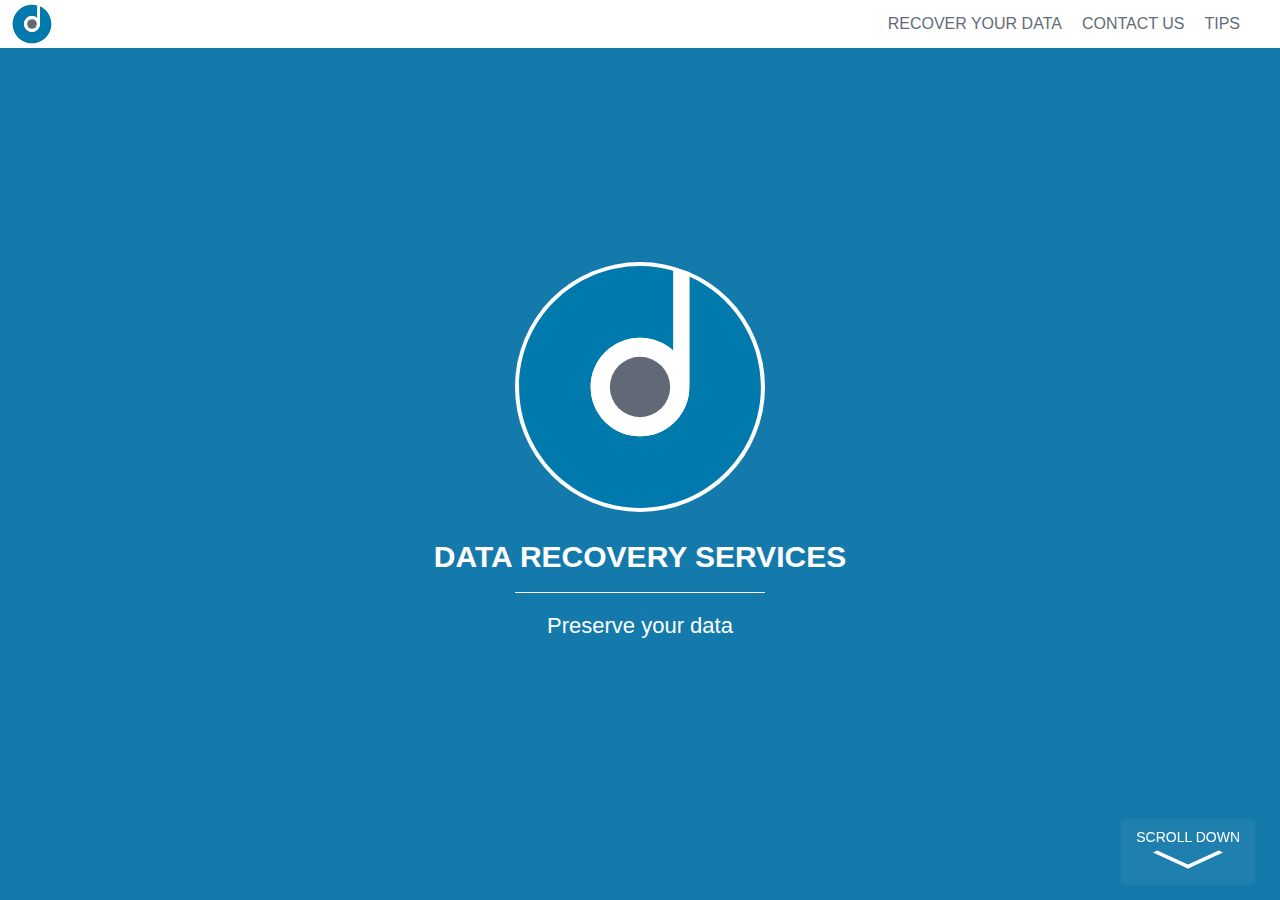
<file: DRS/index.html>
<!DOCTYPE html>
<html lang="en">

<head>
  <!-- Meta Data -->
  <meta charset="UTF-8">
  <meta http-equiv="X-UA-Compatible" content="IE=edge">
  <meta name="viewport" content="width=device-width, initial-scale=1.0">
  <meta name="author" content="DARE Marketing & Advertising">
  <meta name="description" content="Namibia's trusted experts in data recovery">
  <meta name="keywords" content="data recovery, data, corrupted, deleted, lost files, lost data">

  <!-- Title -->
  <title>Data Recovery Services | Namibia's Trusted Experts in Data Recovery</title>

  <!-- Style Links -->
  <link rel="icon" type="image/x-icon" href="img/favicon.ico">
  <link rel="stylesheet" href="css/style.css">
  <link rel="stylesheet" href="css/utilities.css">
  <link rel="stylesheet" href="https://cdnjs.cloudflare.com/ajax/libs/font-awesome/6.2.1/css/all.min.css" integrity="sha512-MV7K8+y+gLIBoVD59lQIYicR65iaqukzvf/nwasF0nqhPay5w/9lJmVM2hMDcnK1OnMGCdVK+iQrJ7lzPJQd1w==" crossorigin="anonymous" referrerpolicy="no-referrer" />
</head>

<body>
  <!-- Navigation Bar -->
  <header id="navbar" class="navbar">
    <div class="logo rotate"><a href="#home"><img src="img/svg-logo.svg" alt="Logo"></a>
    </div>
      <nav>
        <ul class="nav-menu">
          <li class="nav-link"><a href="#data-recovery">RECOVER YOUR DATA</a></li>
          <li class="nav-link"><a href="#contact">CONTACT US</a></li>
          <li class="nav-link"><a href="#tips">TIPS</a></li>
        </ul>
        <div class="hamburger">
          <span class="bar"></span>
          <span class="bar"></span>
          <span class="bar"></span>
        </div>
      </nav>
  </header>


  <!-- Content Wrapper -->
  <div class="wrapper" id="wrapper">
    <a id="scroll-btn" class="magnetic">
      SCROLL DOWN<br>
      <div class=arrow-squash>
        <div class="arrow-down">
        </div>
      </div>
    </a>

    <!-- HOME -->
    <section id="home">

      <div class="content">

        <div class="logo-large rotate">

          <img src="./img/svg-logo.svg" alt="Data Recovery Services Logo">
        </div>

        <h1 class="title-1">DATA RECOVERY SERVICES</h1>
        <div class="line"></div>
        <!-- <p class="sub-one-line">______________________________</p> -->
        <p class="sub-one">Preserve your data
        </p>

      </div>
    </section>

    <!-- Section 2 -->
    <section id="section-two">
      <div></div>
      <div class="content content-section-two">
        <h1 data-value="YOUR DATA IS EVERYTHING" class="title-3">YOUR DATA IS EVERYTHING</h1>
        <p>
          From treasured photos and videos to critical work files—your world is stored and saved digitally...
        </p>
      </div>
    </section>

    <!-- Section 3 -->
    <section class="three" id="section-three">
      <div class="content content-section-three">
        <h1 class="title-3">BUT NOTHING LASTS FOREVER</h1>
        <p>Time. Theft. Accidents. Sooner or later something will go wrong...</p>
      </div>
    </section>
    
    <!-- Section 4 -->
    <section class="four" id="section-four">
      <div class="content content-section-four">
        <h1 class="title-3">IMAGINE THE LOSS</h1>
        <p>Memories: Gone! Your presentation: Nowhere to be found. But if it's important to you, there is a way...</p>
      </div>
    </section>

    <!-- Section 5 -->
    <section id="data-recovery">
      <div class="content content-data-recovery">
        <div class="video-container">
          <iframe width="560" height="315" src="https://www.youtube.com/embed/zVK79lGx9tg" title="YouTube video player" frameborder="0" allow="accelerometer; autoplay; clipboard-write; encrypted-media; gyroscope; picture-in-picture; web-share" allowfullscreen></iframe>
        </div>
        <h1 class="title-3">THE EXPERTS IN DATA RECOVERY</h1>
        <div class="btn"><a href="#contact">BOOK A FREE DRIVE ANALYSIS</a></div>
      </div>
    </section>

    <!-- CONTACT -->
    <section id="contact">
      <div class="content content-contact">
        <h1 class="title-3">CONTACT US</h1>
        <p>Missing files? Crashed drive? We handle all sorts of data recovery disasters with world-class speed.</p>
        <form action="" class="callback-form">
          <div class="form-container">
            <div class="form-control">
              <label for="name"></label>
              <input type="text" name="name" id="name" placeholder="YOUR NAME">
            </div>
            <div class="form-control">
              <label for="email"></label>
              <input type="email" name="email" id="email" placeholder="EMAIL ADDRESS">
            </div>
            <div class="form-control">
              <label for="phone"></label>
              <input type="phone" name="phone" id="phone" placeholder="PHONE NUMBER">
            </div>
          </div>
          <input type="submit" value="REQUEST A CALLBACK " id="submit" class="btn"><br>
          <div class="social-icons">
            <p class="social-p">
              <i class="fas fa-solid fa-phone fa-1x"></i>&nbsp;<a href="tel:+26461252790">061 252 790</a>
            </p>
            <p class="social-p">
              <i class="fas fa-solid fa-envelope fa-1x"></i>&nbsp;<a href="mailto:recovery@itcsnam.com">recovery@itcsnam.com</a> 
            </p>
            <p class="social-p">
              <i class="fas fa-solid fa-location-dot fa-1x"></i>&nbsp;Square Park, Ludwigsdorf
            </p>
          </div>
        </form>
      </div>
    </section>

    <!-- Section 8 -->
    <section id="tips">
      <div class="content content-tips">
        <h3 class="title-3">DATA RECOVERY TIPS</h3><br>
        <div class="media-scroller snaps-inline">
          <a href="#" class="media-element">
            <img src="img/posts/post-1.jpg" alt="">
            <p><strong>Why Your Business Needs a Data Recovery Plan</strong><br><br>
            The importance of having a data recovery plan in place for your business, including the potential risks of data loss and how data recovery services can help.</p>
          </a>
          
          <a href="#" class="media-element">
              <img src="img/posts/post-2.jpg" alt="">
              <p><strong>The Benefits of Cloud Computing for Small Businesses</strong><br><br>
              How cloud computing can help small businesses streamline operations, cut costs, and improve security.</p>
          </a>
          
          <a href="#" class="media-element">
              <img src="img/posts/post-3.jpg" alt="">
              <p><strong>How to Prevent Data Loss: Tips and Tricks</strong><br><br>
                Practical advice on how to prevent data loss, including the importance of backing up data and implementing cybersecurity measures.</p>
          </a>
          
          <a href="#" class="media-element">
              <img src="img/posts/post-4.jpg" alt="">
              <p><strong>The Cost of Data Recovery Services in Namibia: What to Expect</strong><br><br>
                An overview of the costs associated with data recovery services in Namibia, including factors that affect pricing and what to expect in terms of fees.</p>
          </a>
          
          <a href="#" class="media-element">
              <img src="img/posts/post-5.jpg" alt="">
              <p><strong>Common Causes of Data Loss and How to Avoid Them</strong><br><br>
                The most common causes of data loss and practical tips for avoiding these issues, such as regularly updating software and hardware.</p>
          </a>
                  
          <a href="#" class="media-element">
            <img src="img/posts/post-6.jpg" alt="">
            <p><strong>More Coming Soon</strong><br><br>
            More great tips and articles will be published soon!</p>
        </a>
              
      </div>
      </div>
      <footer id="footer" class="footer">
        <p>All rights reserved &copy; 2023 | Developed and Managed by&nbsp<a class="orange" href="https://dare.com.na/" target="_blank"><i class="fas fa-bullhorn"></i> <strong>DARE!</strong> <span class="white">The</span>&nbsp;Creative&nbsp;<span class="white">Agency</span></a></p>
      </footer>
    </section>

  </div>


  <!-- Scrolling Script -->
  <script>
    let sections = document.querySelectorAll("section");
  
    document.getElementById("scroll-btn").addEventListener("click", function() {
      let currentSectionIndex = Array.from(sections).findIndex(section => section.getBoundingClientRect().top >= 0);
      currentSectionIndex = (currentSectionIndex + 1) % sections.length;
      sections[currentSectionIndex].scrollIntoView({ behavior: 'smooth' });
    });
  </script>

  <script src="./js/script.js"></script>
</body>
</html>
</file>
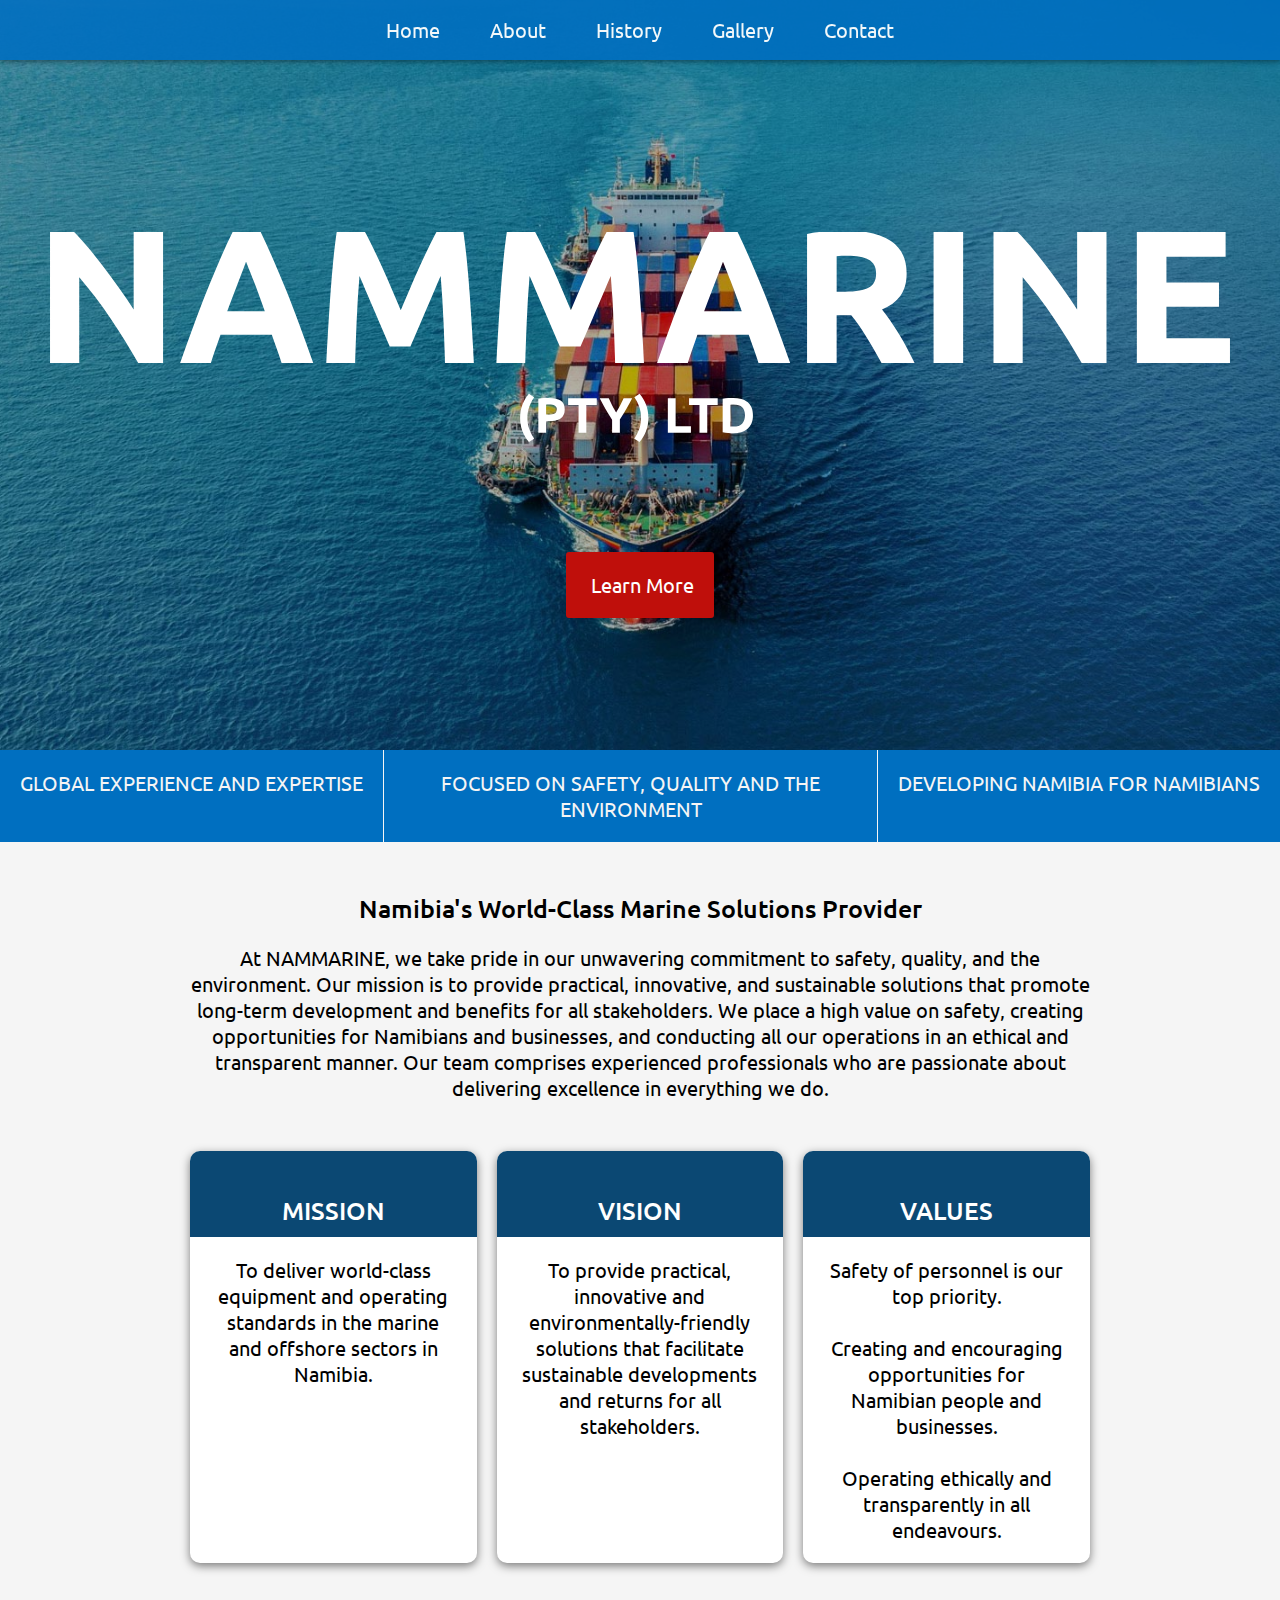
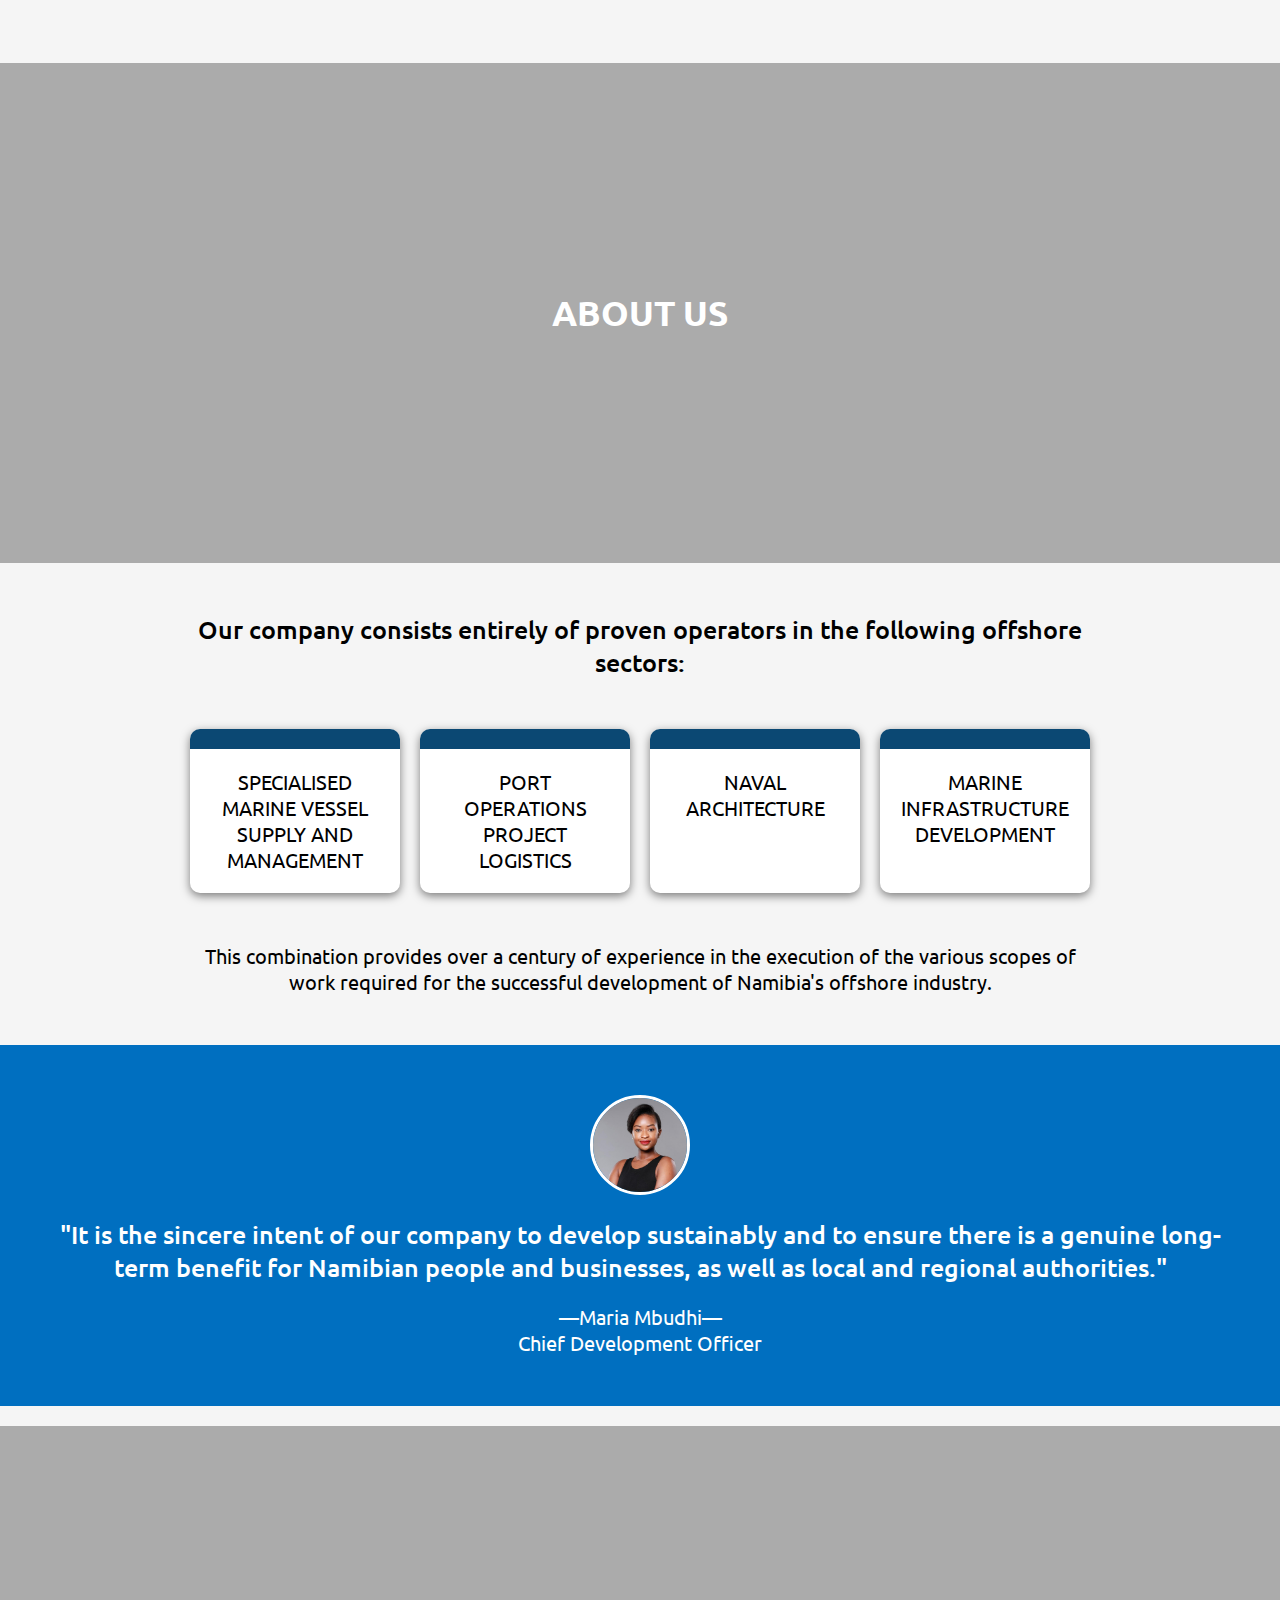
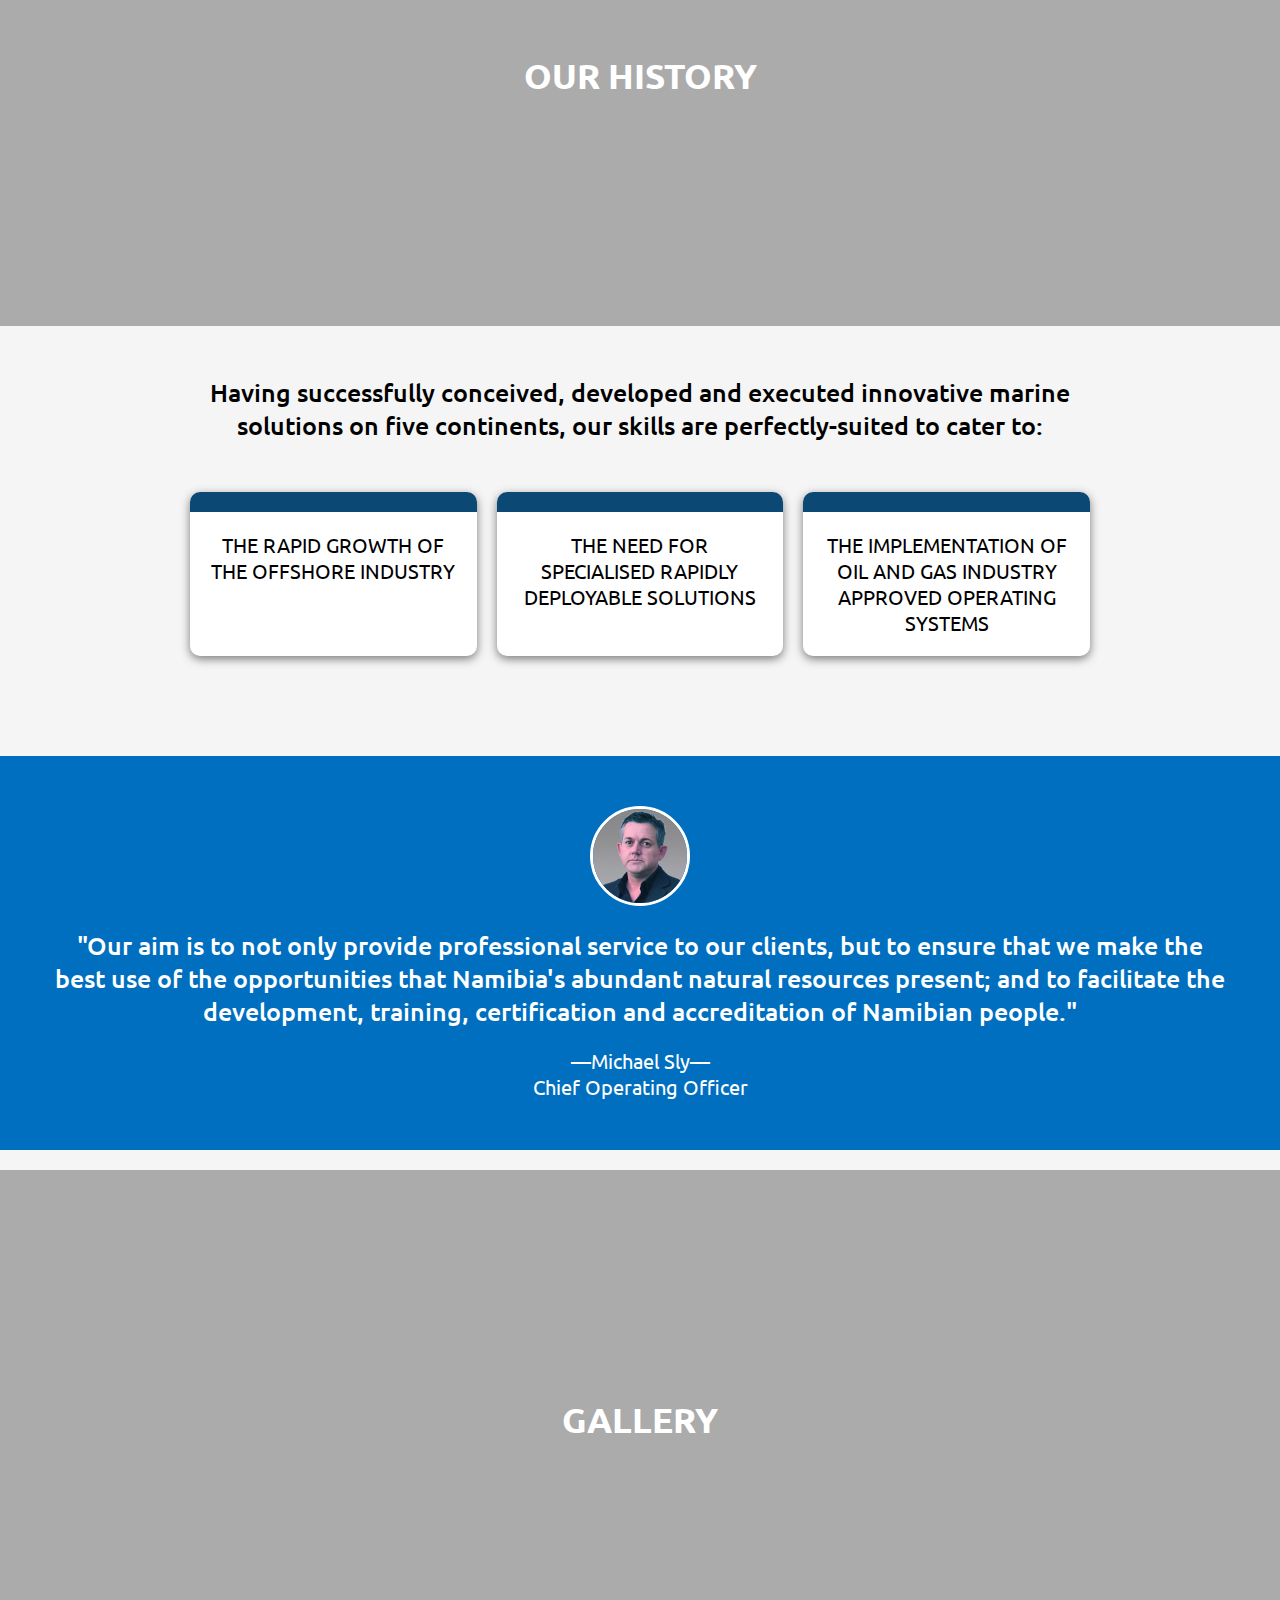
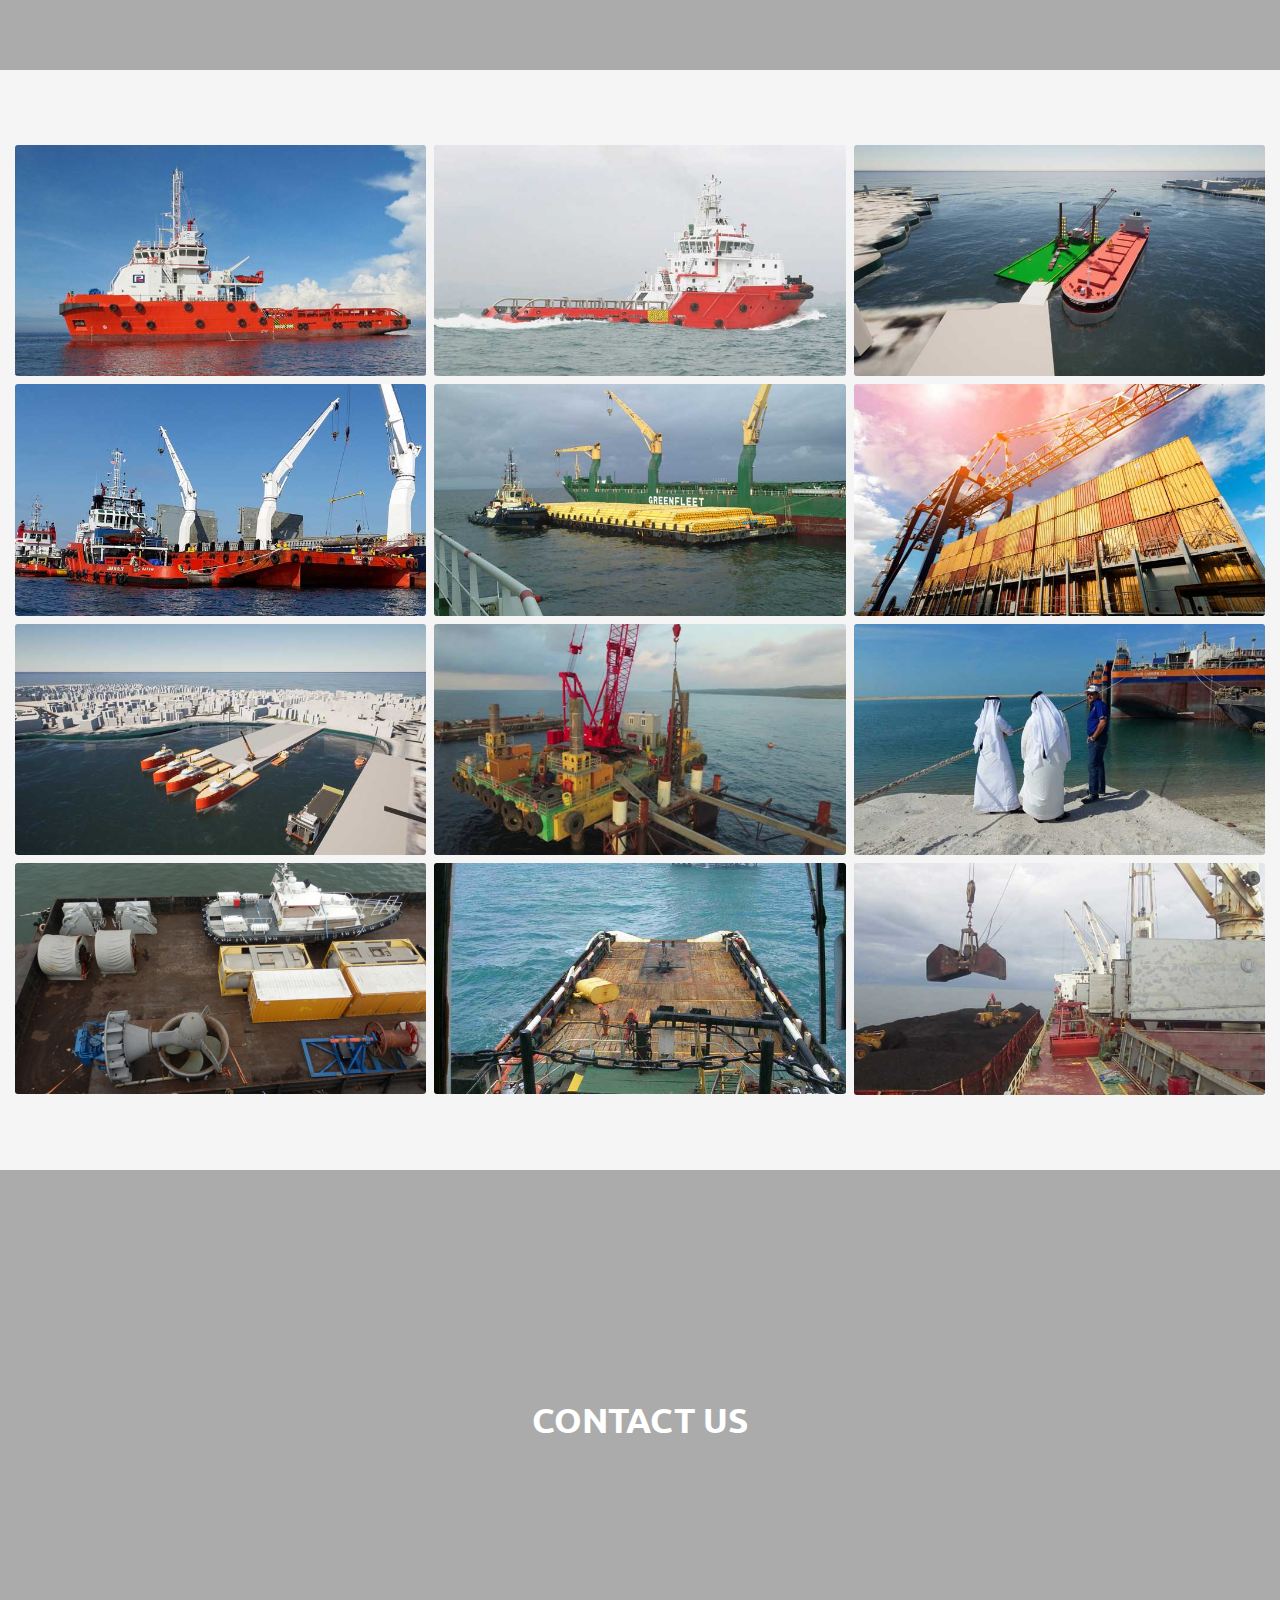
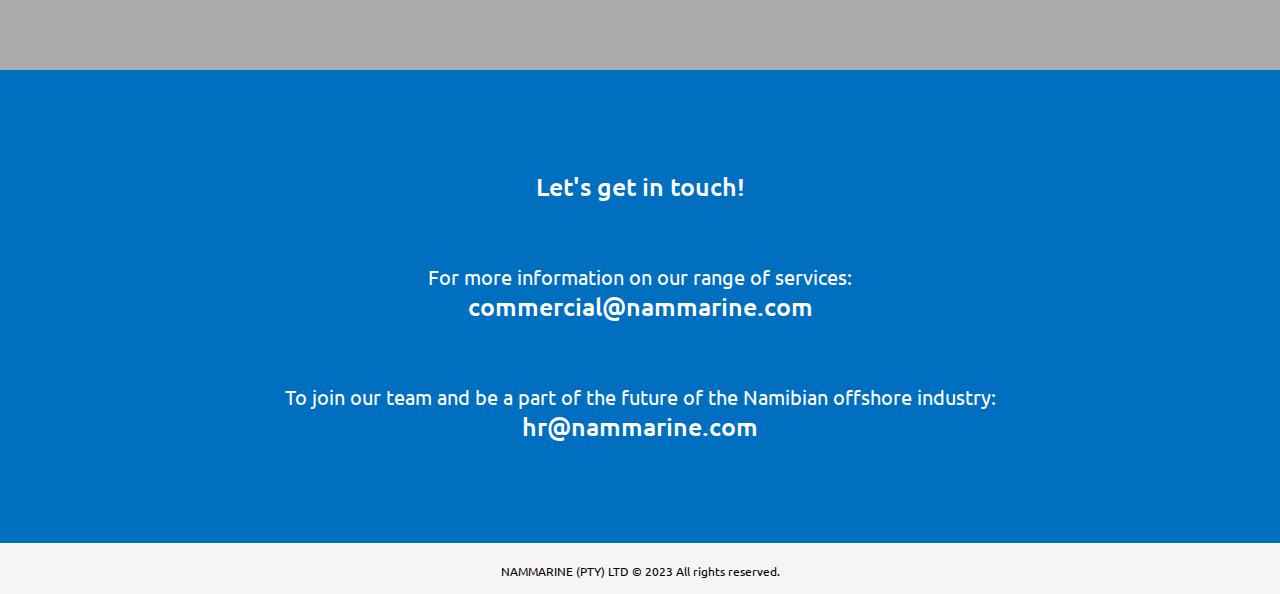
<file: NAMMARINE/index.html>
<!DOCTYPE html>
<html lang="en">
<head>
  <meta charset="UTF-8">
  <meta http-equiv="X-UA-Compatible" content="IE=edge">
  <meta name="viewport" content="width=device-width, initial-scale=1.0">

  <link rel="apple-touch-icon" sizes="180x180" href="./apple-touch-icon.png">
  <link rel="icon" type="image/png" sizes="32x32" href="./favicon-32x32.png">
  <link rel="icon" type="image/png" sizes="16x16" href="./favicon-16x16.png">
  <link rel="manifest" href="./site.webmanifest">
  
  <link rel="stylesheet" href="https://cdnjs.cloudflare.com/ajax/libs/font-awesome/6.2.1/css/all.min.css" integrity="sha512-MV7K8+y+gLIBoVD59lQIYicR65iaqukzvf/nwasF0nqhPay5w/9lJmVM2hMDcnK1OnMGCdVK+iQrJ7lzPJQd1w==" crossorigin="anonymous" referrerpolicy="no-referrer" />

  <link rel="stylesheet" href="css/style.css">
  
  <link rel="stylesheet" href="css/lightbox.min.css">


  <title>NAMMARINE | Namibia's World-Class Marine Solutions Provider</title>
</head>

<body id="home">
  <div id="navbar" class="navbar top">
    <nav class="navlinks">
      <ul class="nav-menu">
        <li class="nav-item"><a href="#foot">Home</a></li>
        <li class="nav-item"><a href="#about">About</a></li>
        <li class="nav-item"><a href="#history">History</a></li>
        <li class="nav-item"><a href="#gallery">Gallery</a></li>
        <li class="nav-item"><a href="#contact">Contact</a></li>
      </ul>
      <div class="hamburger">
        <span class="bar"></span>
        <span class="bar"></span>
        <span class="bar"></span>
      </div>
    </nav>
  </div>

    <!-- HOME -->
    <section id="home">
      <header class="hero img-home">
        <img class="title" src="./images/nammarine-title.svg" alt="">  
        <br>
          <br>
          <a href="#intro">
          <div class="btn">
              <p><i class="fa-solid fa-chevron-right"></i>&nbsp;Learn More</p>
          </div>
          </a>
      </header>
      <div id="intro"></div>
      <div class="benefits-bar">
        <div class="benefit">
          <p>
            GLOBAL EXPERIENCE AND EXPERTISE 
          </p>
        </div>
        <div class="benefit">
          <p>
            FOCUSED ON SAFETY, QUALITY AND THE ENVIRONMENT
          </p>
        </div>
        <div class="benefit">
          <p>
            DEVELOPING NAMIBIA FOR NAMIBIANS
          </p>
        </div>
      </div>
      <div class="content">
  
        <h3>Namibia's World-Class Marine Solutions Provider</h3>
        <br>
        <p class="intro-paragraph">At NAMMARINE, we take pride in our unwavering commitment to safety, quality, and the environment. Our mission is to provide practical, innovative, and sustainable solutions that promote long-term development and benefits for all stakeholders. We place a high value on safety, creating opportunities for Namibians and businesses, and conducting all our operations in an ethical and transparent manner. Our team comprises experienced professionals who are passionate about delivering excellence in everything we do.</p>
  
  
        <div class="grid">
          <div class="card">
            <h3>
              <i class="fa-solid fa-bullseye"></i>
              <br>
              MISSION
            </h3>
            <p>
              To deliver world-class equipment and operating standards in the marine and offshore sectors in Namibia.
            </p>
          </div>
          <div class="card">
            <h3>
              <i class="fa-solid fa-eye"></i>
              <br>
              VISION
            </h3>
            <p>
              To provide practical, innovative and environmentally-friendly solutions that facilitate sustainable developments and returns for all stakeholders.
            </p>
          </div>
          <div class="card">
            <h3>
              <i class="fa-solid fa-gem"></i>
              <br>
              VALUES
            </h3>
            <p>
              Safety of personnel is our top priority.<br><br>Creating and encouraging opportunities for Namibian people and businesses.<br><br>Operating ethically and transparently in all endeavours.
            </p>
          </div>
        </div>
  
      </div>
    </section>
    <!-- END OF HOME -->
  
    <!-- ABOUT -->
    <section id="about">
      <header id="header-about" class="img-about">
        <h2>
          ABOUT US
        </h2>
      </header>
  
      <div class="content">
        <h3>
          Our company consists entirely of proven operators in the following offshore sectors:
        </h3>
  
        <div class="grid2">
          <div class="card">
            <h3>
              <i class="fa-solid fa-ship"></i>
            </h3>
            <p>
              SPECIALISED MARINE VESSEL SUPPLY AND MANAGEMENT
            </p>
          </div>
          <div class="card">
            <h3>
              <i class="fa-solid fa-list-check"></i>
            </h3>
            <p>
              PORT OPERATIONS PROJECT LOGISTICS
            </p>
          </div>
          <div class="card">
            <h3>
              <i class="fa-solid fa-pen-ruler"></i>
            </h3>
            <p>
              NAVAL ARCHITECTURE
            </p>
          </div>
          <div class="card">
            <h3>
              <i class="fa-solid fa-screwdriver-wrench"></i>
            </h3>
            <p>
              MARINE INFRASTRUCTURE DEVELOPMENT
            </p>
          </div>
        </div>
  
          <p>
            This combination provides over a century of experience in the execution of the various scopes of work required for the successful development of Namibia's offshore industry.
          </p>
          
        </div>
        <div class="quote">
          <div class="quote-text">
            <img src="./images/profile-maria.jpg" class="profile-pic" alt=""><br><br>
            <h3>"It is the sincere intent of our company to develop sustainably and to ensure there is a genuine long-term benefit for Namibian people and businesses, as well as local and regional authorities."</h3>
            <br>
            <p>—Maria Mbudhi—<br>
              Chief Development Officer</p>
            </div>
          </div>
        </section>
        <!-- END OF ABOUT -->
        
        <!-- HISTORY -->
        <section id="history">
          <header class="img-history">
            <h2>
              OUR HISTORY
            </h2>
          </header>
          
          <div class="content">
            <h3>
              Having successfully conceived, developed and executed innovative marine solutions on five continents, our skills are perfectly-suited to cater to:
            </h3>
            
            <div class="grid">
              <div class="card">
                <h3>
                  <i class="fa-solid fa-arrow-up-right-dots"></i>
                </h3>
                <p>
                  THE RAPID GROWTH OF THE OFFSHORE INDUSTRY
                </p>
              </div>
              <div class="card">
                <h3>
                  <i class="fa-solid fa-gears"></i>
                </h3>
                <p>
                  THE NEED FOR SPECIALISED RAPIDLY DEPLOYABLE SOLUTIONS
                </p>
              </div>
              <div class="card">
                <h3>
                  <i class="fa-solid fa-oil-well"></i>
                </h3>
                <p>
                  THE IMPLEMENTATION OF OIL AND GAS  INDUSTRY APPROVED OPERATING SYSTEMS
                </p>
              </div>
            </div>
          </div>
          <div class="quote">
            <div class="quote-text">
          <img src="./images/profile-michael.jpg" class="profile-pic" alt=""><br><br>
          <h3>"Our aim is to not only provide professional service to our clients, but to ensure that we make the best use of the opportunities that Namibia's abundant natural resources present; and to facilitate the development, training, certification and accreditation of Namibian people."</h3>
          <br>
          <p>—Michael Sly—<br>
          Chief Operating Officer</p>
        </div>
      </div>
    </section>
    <!-- END OF HISTORY -->
    
    <!-- GALLERY -->
    <section id="gallery">
      <header class="img-gallery">
        <h2>
          GALLERY
        </h2>
      </header>
      
      <div class="photo-grid">
        <!-- IMAGE -->
        <a href="images/gallery/aht.jpg" data-lightbox="gallery" data-title="DP1 and DP2 Vessels">
          <img src="images/gallery/aht.jpg" alt="DP1 and DP2 Vessels">
        </a>
        <!-- IMAGE -->
        <a href="images/gallery/tow-tug-aht-ahts.jpg" data-lightbox="gallery" data-title="Tow Tugs, AHT/AHTS">
          <img src="images/gallery/tow-tug-aht-ahts.jpg" alt="Tow Tugs, AHT/AHTS">
        </a>
        <!-- IMAGE -->
        <a href="images/gallery/berth-ext-1.jpg" data-lightbox="gallery" data-title="Rapidly Deployable Berthing Solutions">
          <img src="images/gallery/berth-ext-1.jpg" alt="Rapidly Deployable Berthing Solutions">
        </a>
        <!-- IMAGE -->
        <a href="images/gallery/transhipment.jpg" data-lightbox="gallery" data-title="Abnormal Cargo Transhipment">
          <img src="images/gallery/transhipment.jpg" alt="Abnormal Cargo Transhipment">
        </a>
        <!-- IMAGE -->
        <a href="images/gallery/ocean-cargo-transportation.jpg" data-lightbox="gallery" data-title="Line Pipe Transportation and Transhipment">
          <img src="images/gallery/ocean-cargo-transportation.jpg" alt="Line Pipe Transportation and Transhipment">
        </a>
        <!-- IMAGE -->
        <a href="images/gallery/container-handling.jpg" data-lightbox="gallery" data-title="Container Handling and Storage">
          <img src="images/gallery/container-handling.jpg" alt="Container Handling and Storage">
        </a>
        <!-- IMAGE -->
        <a href="images/gallery/psv-1.jpg" data-lightbox="gallery" data-title="Land Reclamation and Berth Creation">
          <img src="images/gallery/psv-1.jpg" alt="Land Reclamation and Berth Creation">
        </a>
        <!-- IMAGE -->
        <a href="images/gallery/offshore-operations.jpg" data-lightbox="gallery" data-title="Near and Offshore Construction Support">
          <img src="images/gallery/offshore-operations.jpg" alt="Near and Offshore Construction Support">
        </a>
        <!-- IMAGE -->
        <a href="images/gallery/services.JPG" data-lightbox="gallery" data-title="Specialised Bulk Transportation">
          <img src="images/gallery/services.JPG" alt="Specialised Bulk Transportation">
        </a>
        <!-- IMAGE -->
        <a href="images/gallery/barge-supply-transportation-analysis.jpg" data-lightbox="gallery" data-title="Barge Supply and Transportation Analysis ">
          <img src="images/gallery/barge-supply-transportation-analysis.jpg" alt="Barge Supply and Transportation Analysis ">
        </a>
        <!-- IMAGE -->
        <a href="images/gallery/ocean-operations-with-oil-rig.jpg" data-lightbox="gallery" data-title="Anchor Handling and Rig Moves">
          <img src="images/gallery/ocean-operations-with-oil-rig.jpg" alt="Anchor Handling and Rig Moves">
        </a>
        <!-- IMAGE -->
        <a href="images/gallery/bulk.jpg" data-lightbox="gallery" data-title="Bulk Material Transhipment">
          <img src="images/gallery/bulk.jpg" alt="Bulk Material Transhipment">
        </a>
    
  
  
    
      </div>
    </section>
    <!-- END OF GALLERY -->
  
    <!-- CONTACT -->
    <section id="contact"">
  
      <header class="img-contact">
        <h2>
          CONTACT US
        </h2>
      </header>
  
      <div class="quote">
        <div class="content">
          <h3>Let's get in touch!</h3>
          <br><br>
          <i class="fa-solid fa-earth-africa fa-2x"></i>
          <br>
          <p>
            For more information on our range of services:
          </p>
          <h3>
            <a href="mailto:commercial@nammarine.com">commercial<wbr>@nammarine.com</a>
          </h3>
          <br><br>
          <i class="fa-solid fa-handshake fa-2x"></i>
          <br>
          <p>
            To join our team and be a part of the future of the Namibian offshore industry:
          </p>
          <h3>
           <a href="mailto:hr@nammarine.com">hr<wbr>@nammarine.com</a>
          </h3>
        </div>
      </div>
    </section>
    <footer>
      <p>NAMMARINE (PTY) LTD &copy; 2023 All rights reserved.</p>
    </footer>
    <!-- END OF CONTACT -->



  <!-- Navbar Animation -->
  <script>
    const navbar = document.getElementById('navbar')

    // Smooth Scrolling
    $('#navbar a, .btn').on('click', function (e) {
      if (this.hash !== '') {
        e.preventDefault();

        const hash = this.hash;

        $('html, body').animate(
          {
            scrollTop: $(hash).offset().top - 100,
          },
          2500
        );
      }
    });
  </script>

  <!-- Hamburger -->
  <script src="js/hamburger.js"></script>
  

    <!-- JQuery Import -->
    <script src="https://code.jquery.com/jquery-3.6.3.min.js" integrity="sha256-pvPw+upLPUjgMXY0G+8O0xUf+/Im1MZjXxxgOcBQBXU=" crossorigin="anonymous">
    </script>
  
    <!-- Lightbox Animation -->
    <script src="js/lightbox.min.js"></script>
</body>
</html>
</file>
<file: DRS/css/style.css>
:root {
  --clr-orange: #d75323;
  --clr-white: #fff;
}
.orange {
  color: var(--clr-orange);
}
.white {
  color: var(--clr-white);
}
* {
  scroll-behavior: smooth;
  box-sizing: border-box;
  padding: 0;
  margin: 0;
}

body{
  background-color: #636b78;
  font-family: 'Didact Gothic', sans-serif;
}
 
/* START TEXT FORMATTING */
h1, h2, h3 {
  padding-bottom: 20px;
}

h1 {
  font-size: 150px;
  line-height: 150px;
  color: #1e81b0;
  margin: 0;
}

p {
  margin: 10px 0;
  color: #fff;
}

a {
  text-decoration: none;
  color: #fff;
}
a:hover {
  text-decoration: underline;
}

.title-1 {
  font-size: 30px;
  color: #fff;
  text-align: center;
  margin: 0;
  padding: 0;
  line-height: 1em;
}

.title-2 {
  font-size: 40px;
  color: #fff;
  text-align: center;
  margin: 0;
  padding: 0;
  line-height: 2em;
}

.title-3 {
  font-size: clamp(50px, 5vw + 5px, 80px);
  color: #fff;
  margin: 0;
  padding: 0;
  line-height: 1em;
}

.sub-one {
  color: #fff;
  font-size: 22px;
  text-align: center;
  margin: 0;
}

.sub-one-line {
  color: #fff;
  font-size: 15px;
  text-align: center;
}
.social-p {
  font-size: 1em;
}
/* END TEXT FORMATTING */

/* START NAVBAR */
.navbar {
  position: fixed;
  top: 0;
  display: flex;
  flex-direction: row;
  justify-content: space-between;
  align-items: center;
  background: #fff;
  color: #1e81b0;
  padding: 0px 10px;
  width: 100%;
  z-index: 2000;
}
.navbar ul {
  display: flex;
  list-style: none;
  padding: 10px 10px;
  margin: 0 10px;
  text-align: center;
  align-items: center;
}
.navbar ul li {
  padding: 0 10px;
}
.logo img {
  width: 50px;
  height: 50px;
}
.navbar a {
  color: #636b78;
  text-decoration: none;
}
.navbar ul li a:hover,
.navbar ul li a.current {
  border-bottom: #636b78 1px solid;
}
/* END NAVBAR */

/* START HAMBURGER */
.hamburger {
  display: none;
  cursor: pointer;
}
.bar {
  display: block;
  width: 25px;
  height: 3px;
  margin: 5px auto;
  -webkit-transition: all 0.3s ease-in-out;
  transition: all 0.3s ease-in-out;
  background-color: #147AAC;
}
/* END HAMBURGER */

/* START SCROLL BUTTON */
#scroll-btn {
  position: fixed;
  bottom: 0px;
  right: 0px;
  padding: 10px 15px;
  margin-bottom: 15px;
  margin-right: 25px;
  color: #fff;
  display: flex;
  flex-direction: column;
  align-items: center;
  font-size: 14px;
  z-index: 1000;
  background: rgb(255,255,255, 0.05);
  border-radius: 5px;
}

#scroll-btn:hover {
  position: 0px 50px;
  transform: translateY(2px);
  cursor: pointer;
}

.arrow-down {
  width: 90px; 
  height: 90px; 
  border-left: 11px solid #fff;
  border-top: 11px solid #fff;
  transform: rotate(-135deg);
  margin-left: 0px;
  margin-top: -60px;
  vertical-align: middle;
}

.arrow-squash {
  transform: scaleX(0.55) scaleY(0.25);
}
/* END SCROLL BUTTON */

/* START SCROLLBAR */
/* Track */
::-webkit-scrollbar-track {
  box-shadow: inset 0 0 5px #f4f4f4; 
  border-radius: 100vw;
  margin-top: 50px;
  background: #636b78;
}
/* width */
::-webkit-scrollbar {
  --scrollsize: 10px;
  width: var(--scrollsize);
  height: var(--scrollsize);
}
/* Handle */
::-webkit-scrollbar-thumb {
  background: #147AAC; 
  border-radius: 100vw;
  border: 1px solid #f4f4f4;
}

/* Handle on hover */
::-webkit-scrollbar-thumb:hover {
  background: #f4f4f4; 
}
/* END SCROLLBAR */

/* START WRAPPER */
.wrapper {
  width: 100%;
  height: calc(100vh);
  overflow-y: scroll;
  scroll-snap-type: y mandatory;
  overflow-x: hidden;
}
/* END WRAPPER */

/* START SECTION */
section {
  width: 100%;
  height: 100vh;
  display:flex;
  align-items: center;
  justify-content: center;
  scroll-snap-align: start;
}
/* END SECTION */

/* START SLIDE BG */
#home {
  background-color: #147AAC;
}
#section-two {
  background: url(../img/bg-2-l.jpg) center center/cover no-repeat;
  background-color: rgba(255, 255, 255, 0.5);
  position: relative;
}
#section-two::before {
  content: "";
  display: block;
  position: absolute;
  top: 0;
  left: 0;
  width: 100%;
  height: 100%;
  background-color: rgba(0, 0, 0, 0.4); /* Set the opacity here */
}
#section-three {
  background: url(../img/bg-3-l.jpg) center center/cover no-repeat;
  position: relative;
}
#section-three::before {
  content: "";
  display: block;
  position: absolute;
  top: 0;
  left: 0;
  width: 100%;
  height: 100%;
  background-color: rgba(0, 0, 0, 0.4); /* Set the opacity here */
}
#section-four {
  background: url(../img/bg-4-l.jpg) center center/cover no-repeat;
  position: relative;
}
#section-four::before {
  content: "";
  display: block;
  position: absolute;
  top: 0;
  left: 0;
  width: 100%;
  height: 100%;
  background-color: rgba(0, 0, 0, 0.4); /* Set the opacity here */
}
#data-recovery {
  background: url(../img/bg-5-l.jpg) center center/cover no-repeat;
}
#contact {
  background: url(../img/bg-6-l.jpg) center center/cover no-repeat;
  position: relative;
}
#contact::before {
  content: "";
  display: block;
  position: absolute;
  top: 0;
  left: 0;
  width: 100%;
  height: 100%;
  background-color: rgba(0, 0, 0, 0.3); /* Set the opacity here */
}
#tips {
  background: url(../img/bg-7-l.jpg) center center/cover no-repeat;
  flex-direction: column;
  position: relative;
  height: 100%;
}
#tips::before {
  content: "";
  display: block;
  position: absolute;
  top: 0;
  left: 0;
  width: 100%;
  height: 100%;
  background-color: rgba(0, 0, 0, 0.2); /* Set the opacity here */
}
/* END SLIDE BG */


/* START CONTENT */
.content {
  display: flex;
  flex-direction: column;
  align-items: center;
  justify-content: center;
  padding: 0 50px;
  z-index: 800;
}
.line {
  height: 1px;
  width: 250px;
  background-color: #fff;
  margin: 20px 0;
}
.content-section-two {
  max-width: 600px;
  margin-left: auto;
}
.content-section-three {
  /* margin: auto auto; */
  padding-bottom: 100px;
}
.content-section-four {
  max-width: 900px;
  margin-top: auto;
  padding-bottom: 150px;
}
.content-data-recovery {
  text-align: center;
  max-width: 800px;
}
.video-container {
  margin-bottom: 10px;
  width: 100% ;
}
.video-container iframe {
  aspect-ratio: 16 / 9;
  width: 100%;
  height: 100%;
  object-fit: fill;
  border-radius: 5px;
  margin-bottom: 30px;
}
.content-contact {
  max-width: 700px;
  margin-right: auto;
  align-items: flex-start;
}
.content-contact p {
  display: none;
}
.form-container {
  background-color: rgb(255,255,255, 0.3);
  border: rgb(255,255,255, 0.4) 2px solid;
  border-style: inset;
  border-radius: 3px;
  margin-top: 5px;
  padding: 10px;
}
.form-control {
  margin: 15px;
}
.callback-form {
  width: 100%;
}
.form-control input {
  width: clamp(100%, 10vw + 5px, 200px);
  width: 100%;
  padding: 5px;
  height: 40px;
  border: #636b78 1px solid;
  border-radius: 4px;
}
.form-control input:focus {
  outline-color: #147AAC;
}
.social-icons {
 display: flex;
 flex-direction: column;
 justify-content: center;
 gap: 5px 30px;
 flex-wrap: wrap;
}
.social-icons p {
  display: flex;
  align-items: center;
  gap: 10px;
  margin: 0;
}
.content-tips {
  flex-grow: 1;
}
.content-tips h3 {
  margin-left: 20px;
}
.media-scroller {
  display: grid;
  grid-auto-flow: column;
  grid-auto-columns: minmax(250px, 1fr);
  gap: 10px;
  z-index: 1000;
  overflow-x: auto;
  overscroll-behavior-inline: contain;
  /* margin: 30px; */
  width: 89vw;
  height: min-content;
}
.media-element {
  display: grid;
  grid-template-rows: min-content;
  gap: 5px;
  padding: 20px;
  background: rgb(255,255,255, 0.3);
  border-radius: 5px;
  width: 250px;
  margin-bottom: 10px;
}
.media-element:hover {
  transform: translateY(-3px);
}
.media-element p {
  font-size: 14px;
}
.media-element > img {
  inline-size: 100%;
  aspect-ratio: 1 / 1;
  object-fit: cover;
  border: #fff 5px solid;
  border-radius: 5px;
}
.snaps-inline {
  scroll-snap-type: inline mandatory;
}
.snaps-inline > * {
  scroll-snap-align: start;
}
.footer {
  z-index: 1000;
  margin-top: auto;
  font-size: 0.5em;
  flex-grow: 0;
}
/* END CONTENT */

/* START ROTATION ANIMATION */
.rotate {
  transition: transform .75s ease-in-out;
}

.rotate:hover {
  transform: rotate(-360deg);
  transition: transform 2s ease-in-out;
}
/* END ROTATION ANIMATION */


@media only screen and (min-width:481px){
  .content-contact p {
    display: block;
  }
}
@media only screen and (min-width:769px){
  p {
    font-size: 1.5em;
  }
  .social-icons {
    flex-direction: row;
  }
  .content-section-three {
    display: grid;
    place-items: center;
  }
  .footer {
    font-size: 0.55em;
  }
}
@media only screen and (max-width:1200px){
  /* START OF HAMBURGER */
  .hamburger {
    display: block;
  }
  .hamburger.active .bar:nth-child(2){
    opacity: 0;
  }
  .hamburger.active .bar:nth-child(1){
    transform: translateY(8px) rotate(45deg);
  }
  .hamburger.active .bar:nth-child(3){
    transform: translateY(-8px) rotate(-45deg);
  }
  .nav-menu {
    position: fixed;
    left: -100%;
    top: 48px;
    gap: 20px;
    padding-top: 20px;
    padding-bottom: 20px;
    flex-direction: column;
    background-color: #fff;
    width: 100%;
    text-align: center;
    transition: 0.5s;    
    box-shadow: 0px 2px 5px rgb(0, 0, 0, 0.6);
  }
  .nav-menu.active {
    left: 0;
  }
  .navbar ul {
    margin: 0;
  }
  /* END OF HAMBURGER */
}
</file>
<file: DRS/css/utilities.css>
/* Button */
.btn {
  cursor: pointer;
  display: inline-block;
  padding: 10px 20px;
  color: #fff;
  background-color: transparent;
  border: #b1414d 4px solid;
  border-radius: 25px;
  margin: 20px 0;
}
.btn a {
  text-decoration: none;
  color: #fff;
  font-weight: bold;
}
.btn:hover {
  transform: translateY(2px);
}

.logo img {
  width: 40px;
  height: 40px;
  margin: 2px 2px;
  transform: translateY(2px);
}
.logo-large {
  width: 250px;
  height: 250px;
  margin-bottom: 30px;
}
</file>
<file: NAMMARINE/css/style.css>
@import url('https://fonts.googleapis.com/css2?family=Ubuntu:wght@300;400;500;700&display=swap');

:root {
  --clr-accent: rgb(0, 111, 192); 
  --clr-accent-dark: #0B4873; 
  --clr-accent-2: #BF0F0B; 
  --clr-light: #f5f5f5;
  --clr-dark: #000;
  --clr-white: white;
  --txt-primary: white;
  --txt-secondary: black;
  --padding-s: 20px;
  --padding-m: 50px;
  --padding-l: 75px;
  --border-radius: 3px;
}
.clr-accent {
  color: var(--clr-accent);
}
* {
  padding: 0;
  margin: 0;
  box-sizing: border-box;
}

body {
  font-family: 'Ubuntu', sans-serif;
  text-align: center;
  background-color: var(--clr-light);
}

html {
  scroll-behavior: smooth;
}
a {
  text-decoration: none;
  color: var(--txt-primary);
}

a:hover {
  text-decoration: underline;
}

h1 {
  font-weight: 700;
  font-size: clamp(50px, 55px, 70px);
}
h2 {
  font-weight: 700;
  font-size: 35px;
}
h3 {
  font-weight: 500;
  font-size: 30px;
}
h3 {
  font-weight: 500;
  font-size: 25px;
}
p {
  font-weight: 400;
  font-size: 20px;
}
ul {
  font-weight: 400;
  font-size: 20px;
  list-style: none;
}

/* Navbar */

.navbar {
  display: flex;
  align-items: center;
  justify-content: center;
  background-color: rgb(0, 111, 192, 0.95);
  color: #fff;
  opacity: 0.95;
  width: 100%;
  height: 60px;
  position: fixed;
  top: 0;
  padding: 0 30px;
  transition: 0.5s;
  z-index: 5000;
  box-shadow: 0px 2px 5px rgb(0, 0, 0, 0.4);
}

.navbar a {
  color: #fff;
  padding: 10px 20px;
  margin: 0 5px;
}

.navbar ul {
  display: flex;
}

.navbar .logo {
  font-weight: 400;
}

.navbar .logo-pack {
  display: flex;
  align-items: center;
}

.navbar .logo-pack a:hover {
  border-bottom: none;
}
.navbar img {
  max-width: 50px;
  max-height: 50px;
}

/* Hamburger */
.hamburger {
  display: none;
  cursor: pointer;
  transition: 1s ease;
}

.bar {
  display: block;
  width: 25px;
  height: 3px;
  margin: 5px auto;
  -webkit-transition: all 0.3s ease-in-out;
  transition: all 0.3s ease-in-out;
  background-color: #fff;
}


/* Mobile */
@media(max-width: 900px) {
  .hamburger {
    display: block;
  }
  .hamburger.active .bar:nth-child(2) {
    opacity: 0;
  }
  .hamburger.active .bar:nth-child(1) {
    transform: translateY(8px) rotate(45deg);
  }
  .hamburger.active .bar:nth-child(3) {
    transform: translateY(-8px) rotate(-45deg);
  }
  .nav-menu {
    position: fixed;
    left: -100%;
    top: 60px;
    gap: 10px;
    flex-direction: column;
    background-color: rgb(0, 111, 192, 0.95);
    width: 100%;
    text-align: center;
    transition: 0.3s;
  }
  .nav-item {
    margin: 1rem 0;
  }
  
  .nav-menu.active {
    left: 0;
  }
}

@media(max-width: 768px) {
  .navbar.top {
    background: rgb(0, 111, 192, 0.95);
  }
  .navbar {
    flex-direction: row;
  }
  .nav-item {
    margin: 10px 0;
  }
  .nav-item a {
    padding-bottom: 0;
  }
}




.hero {
  min-height: 750px;
  padding-top: 100px;
}

header {
  background-color: var(--clr-light);
  min-height: 500px;
  display: flex;
  flex-direction: column;
  text-align: center;
  justify-content: center;
  align-items: center;
  color: var(--txt-primary);
  background-position: center;
  background-repeat: no-repeat;
  background-attachment: fixed;
  background-size: cover;
  padding: var(--padding-m);
  position: relative;
}
header * {
  z-index: 1000;
}
header::before {
  content: "";
  display: block;
  position: absolute;
  top: 0;
  left: 0;
  width: 100%;
  height: 100%;
  background-color: rgba(0, 0, 0, 0.3); /* Set the opacity here */
}
footer {
  padding-bottom: 15px;
  font-size: 10px;
}
footer p {
  font-size: 12px;
}
img {
  width: 100%;
}
.img-home {
  background-image: url(../images/img-home.jpg);
}
.img-about {
  background-image: url(../images/img-about.jpg);
}

.img-history {
  background-image: url(../images/img-history.jpg);
}
.img-gallery {
  background-image: url(../images/img-gallery.jpg);
}
.img-contact {
  background-image: url(../images/img-contact.jpg);
}

.content {
  padding: var(--padding-m);
  max-width: 1000px;
  margin: 0 auto;
}
.title {
  max-width: 1300px;
  margin: var(--padding-m);
}
.btn {
  display: inline-block;
  border-radius: var(--border-radius);
  background-color: var(--clr-accent-2);
  padding: var(--padding-s);
  margin-top: var(--padding-s);
}
.btn:hover {
  transform: translateY(-3px);
  opacity: 0.9;
}
.btn a:hover {
  text-decoration: none;
}
.benefits-bar {
  display: grid;
  grid-auto-flow: column;
  background-color: var(--clr-accent);
  color: var(--clr-light);
}
.benefit {
  border-right: 1px solid var(--clr-light);
  padding: var(--padding-s);
}
.benefit:nth-child(3) {
  border-right: none;
}

.intro-paragraph {
  margin-bottom: var(--padding-m);
}

.grid {
  display: grid;
  grid-template-columns: repeat(auto-fill, minmax(250px, 1fr));
  gap: var(--padding-s);
  margin: var(--padding-m) 0;
  justify-content: center;
}
.grid2 {
  display: grid;
  grid-template-columns: repeat(auto-fit, minmax(200px, 1fr));
  gap: var(--padding-s);
  margin: var(--padding-m) 0;
  justify-content: center;
}
.card {
  background-color: var(--clr-white);
  border-radius: 10px;
  box-shadow: 0px 3px 10px rgb(0, 0, 0, 0.5);

}
.card h3{
  border-radius: 10px 10px 0 0px;
  background-color: var(--clr-accent-dark);
  padding: 10px;
  color: var(--clr-white);
}
.card p {
  padding: 20px;
}

.quote {
  background-color: var(--clr-accent);
  padding: var(--padding-m);
  color: var(--clr-white);
  margin: 0 0 20px 0;
  
}
.quote-text {
  max-width: 1300px;
  margin: 0 auto;
}
.profile-pic {
  max-width: 100px;
  aspect-ratio: 1/1;
  border-radius: 50%;
  border: 3px solid var(--clr-white);
}

.photo-grid a:hover {
  opacity: 0.7;
}
.photo-grid {
  display: grid;
  gap: 0.5rem 0.5rem;
  grid-template-columns: repeat(4, minmax(0, 1fr));
  line-height: 0;
  padding: 5px 5px;
  margin: 70px 10px;
}
.photo-grid img {
  aspect-ratio: 16/9;
  object-fit: cover;
  border-radius: var(--border-radius);
}
@media(max-width: 1500px) {
  .photo-grid {
    grid-template-columns: repeat(3, minmax(0, 1fr));
  };
}
@media(max-width: 1200px) {
  .photo-grid {
    grid-template-columns: repeat(2, minmax(0, 1fr));
  }
}

@media(max-width: 700px) {
  .benefits-bar {
    display: flex;
    flex-direction: column;
  }
  .benefit {
    border-right: none;
    border-bottom:  1px solid var(--clr-light);
  }
  .benefit:nth-child(3) {
    border-bottom: none;
  }
}
</file>
